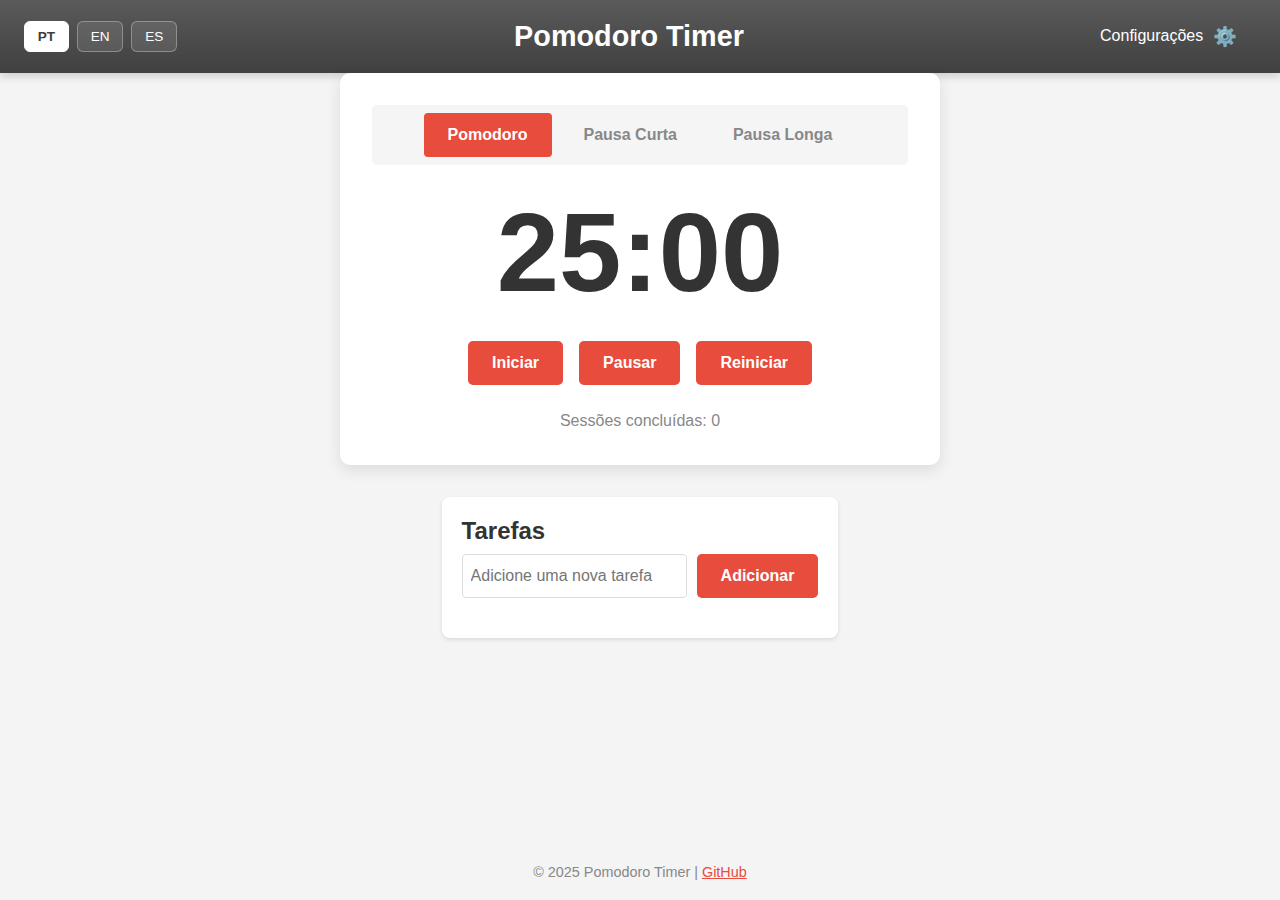
<file: index.html>
<!DOCTYPE html>
<html lang="pt-BR" data-lang="pt-BR">

<head>
    <meta charset="UTF-8">
    <meta name="viewport" content="width=device-width, initial-scale=1.0">
    <meta name="description" content="" data-i18n="metaDescription">
    <meta name="keywords" content="" data-i18n="metaKeywords">
    <meta name="author" content="Matheus De Marco Lopes">
    <meta name="theme-color" content="#e74c3c">
    <title data-i18n="appTitle">Pomodoro Timer</title>
    <!-- Google Tag Manager -->
    <script>(function (w, d, s, l, i) {
            w[l] = w[l] || []; w[l].push({
                'gtm.start':
                    new Date().getTime(), event: 'gtm.js'
            }); var f = d.getElementsByTagName(s)[0],
                j = d.createElement(s), dl = l != 'dataLayer' ? '&l=' + l : ''; j.async = true; j.src =
                    'https://www.googletagmanager.com/gtm.js?id=' + i + dl; f.parentNode.insertBefore(j, f);
        })(window, document, 'script', 'dataLayer', 'GTM-TQKS9H4X');</script>
    <!-- End Google Tag Manager -->
    <!-- Favicon -->
    <link rel="icon" href="assets/favicon.ico" type="image/x-icon">
    <!-- Manifest for PWA -->
    <link rel="manifest" href="manifest.json">
    <!-- CSS -->
    <link rel="stylesheet" href="css/reset.css">
    <link rel="stylesheet" href="css/style.css">
</head>

<body>
    <!-- Google Tag Manager (noscript) -->
    <noscript><iframe src="https://www.googletagmanager.com/ns.html?id=GTM-TQKS9H4X" height="0" width="0"
            style="display:none;visibility:hidden"></iframe></noscript>
    <!-- End Google Tag Manager (noscript) -->
    <header>
        <div class="language-switcher">
            <button class="lang-btn" data-lang="pt">PT</button>
            <button class="lang-btn" data-lang="en">EN</button>
            <button class="lang-btn" data-lang="es">ES</button>
        </div>
        <h1 data-i18n="headerTitle">Pomodoro Timer</h1>
        <button id="settings-btn" class="settings-btn" aria-label="" data-i18n-label="settingsBtnLabel">
            <span class="settings-text" data-i18n="settingsBtnText">Configurações</span>
            <span class="settings-icon">⚙️</span>
        </button>
    </header>

    <main>
        <section class="timer-container">
            <div class="timer-modes-nav">
                <button class="mode-btn active" data-mode="pomodoro" data-i18n="modePomodoro">Pomodoro</button>
                <button class="mode-btn" data-mode="short-break" data-i18n="modeShortBreak">Pausa Curta</button>
                <button class="mode-btn" data-mode="long-break" data-i18n="modeLongBreak">Pausa Longa</button>
            </div>
            <div class="timer-display">
                <span id="minutes">25</span>:<span id="seconds">00</span>
            </div>
            <div class="timer-mode">
                <span id="current-mode" data-i18n="timerModeWork">Trabalho</span>
            </div>
            <div class="timer-controls">
                <button id="start-btn" class="btn" data-i18n="startBtn">Iniciar</button>
                <button id="pause-btn" class="btn" data-i18n="pauseBtn">Pausar</button>
                <button id="reset-btn" class="btn" data-i18n="resetBtn">Reiniciar</button>
            </div>
            <div class="session-counter">
                <span data-i18n="sessionCounter">Sessões concluídas:</span> <span id="session-count">0</span>
            </div>
        </section>

        <section class="tasks-container">
            <h2 data-i18n="tasksTitle">Tarefas</h2>
            <form id="task-form">
                <input type="text" id="task-input" placeholder="" data-i18n-placeholder="taskInputPlaceholder" required>
                <button type="submit" class="btn" data-i18n="addTaskBtn">Adicionar</button>
            </form>
            <ul id="task-list">
                <!-- Tasks will be added here dynamically -->
            </ul>
        </section>
    </main>

    <!-- Settings Modal -->
    <div id="settings-modal" class="modal">
        <div class="modal-content">
            <div class="modal-header">
                <h2 data-i18n="modalSettingsTitle">Configurações</h2>
                <button id="close-settings" class="close-btn">&times;</button>
            </div>
            <form id="settings-form">
                <div class="settings-section">
                    <h3 data-i18n="modalUserPrefsTitle">Preferências do usuário</h3>
                    <div class="form-group">
                        <div class="checkbox-container">
                            <input type="checkbox" id="show-time-in-title">
                            <label for="show-time-in-title" data-i18n="prefShowTimeInTitle">Indicação do tempo no
                                título?</label>
                        </div>
                    </div>
                    <div class="form-group">
                        <div class="checkbox-container">
                            <input type="checkbox" id="sound-enabled" checked>
                            <label for="sound-enabled" data-i18n="prefSoundNotifications">Notificações sonoras?</label>
                        </div>
                    </div>
                </div>

                <div class="settings-section">
                    <h3 data-i18n="modalSoundSettingsTitle">Configurações de som</h3>
                    <div class="form-group">
                        <label for="sound-type" data-i18n="soundTypeLabel">Selecione o som:</label>
                        <select id="sound-type" class="form-control">
                            <option value="beep" data-i18n="soundTypeBeep">Beep</option>
                            <option value="bell" data-i18n="soundTypeBell">Sino</option>
                            <option value="alarm" data-i18n="soundTypeAlarm">Alarme</option>
                            <option value="notification" data-i18n="soundTypeNotification">Notificação</option>
                        </select>
                    </div>
                    <div class="form-group">
                        <label for="sound-volume" data-i18n="soundVolumeLabel">Selecione o volume:</label>
                        <select id="sound-volume" class="form-control">
                            <option value="0.0" data-i18n="volumeMute">Mudo</option>
                            <option value="0.25" data-i18n="volume25">25%</option>
                            <option value="0.5" data-i18n="volume50">50%</option>
                            <option value="0.75" data-i18n="volume75">75%</option>
                            <option value="1.0" data-i18n="volume100">100%</option>
                        </select>
                    </div>
                </div>

                <div class="settings-section">
                    <h3 data-i18n="modalTimeSettingsTitle">Configurar tempos (em minutos)</h3>
                    <div class="form-group">
                        <label for="work-duration" data-i18n="timePomodoroLabel">Pomodoro:</label>
                        <input type="number" id="work-duration" min="1" max="60" value="25">
                    </div>
                    <div class="form-group">
                        <label for="short-break-duration" data-i18n="timeShortBreakLabel">Pausa curta:</label>
                        <input type="number" id="short-break-duration" min="1" max="30" value="5">
                    </div>
                    <div class="form-group">
                        <label for="long-break-duration" data-i18n="timeLongBreakLabel">Pausa longa:</label>
                        <input type="number" id="long-break-duration" min="1" max="60" value="15">
                    </div>
                </div>

                <button type="submit" class="btn" data-i18n="saveBtn">Salvar</button>
            </form>
        </div>
    </div>

    <footer>
        <p>&copy; 2025 Pomodoro Timer | <a href="https://github.com/matheusdmlopes/pomodoro-timer-web" target="_blank"
                data-i18n="footerGitHubLink">GitHub</a></p>
    </footer>

    <!-- JavaScript -->
    <script src="js/i18n.js"></script>
    <script src="js/settings.js"></script>
    <script src="js/timer.js"></script>
    <script src="js/tasks.js"></script>
    <script src="js/main.js"></script>
</body>

</html>
</file>
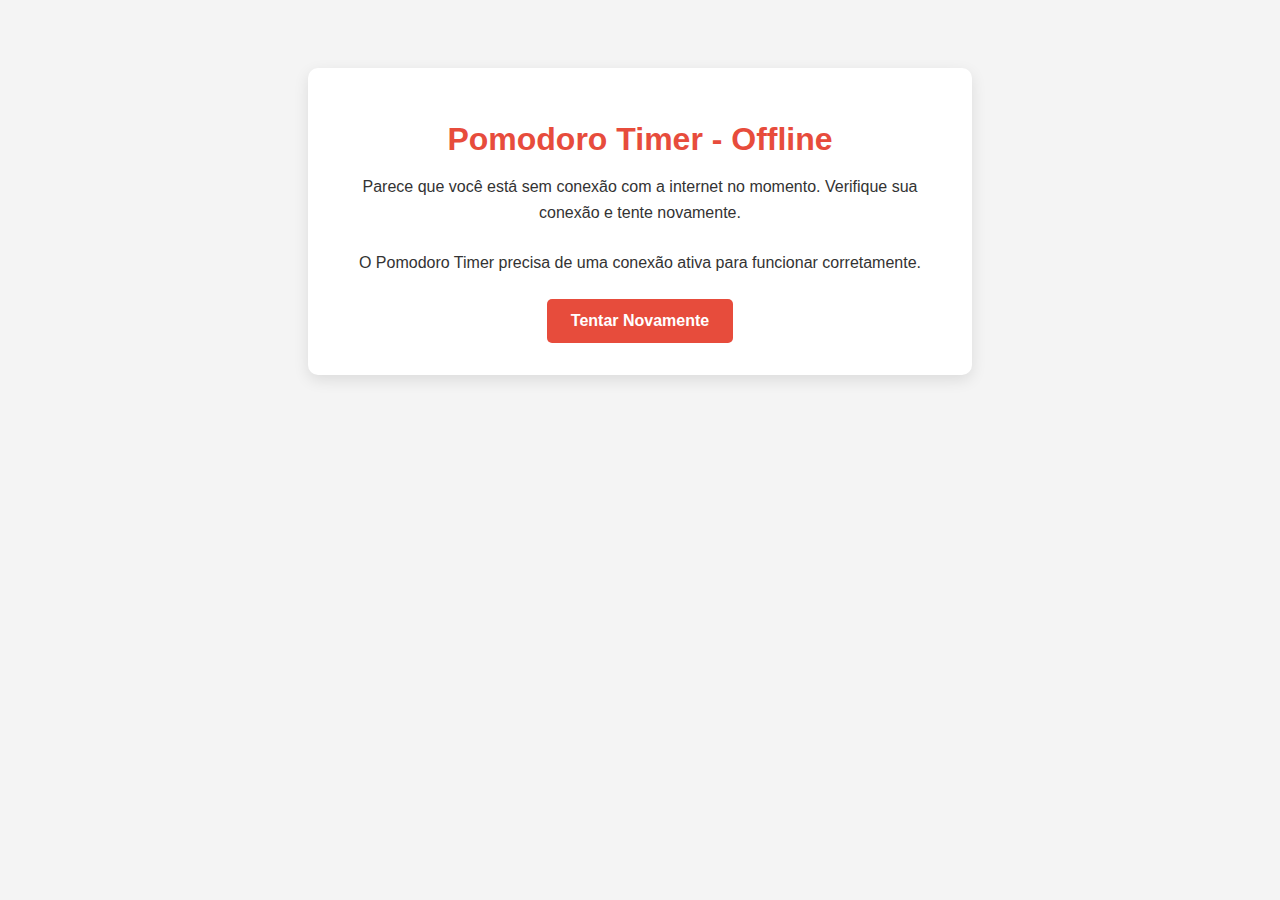
<file: offline.html>
<!DOCTYPE html>
<html lang="pt-BR">

<head>
    <meta charset="UTF-8">
    <meta name="viewport" content="width=device-width, initial-scale=1.0">
    <meta name="description" content="Pomodoro Timer - Modo Offline">
    <meta name="theme-color" content="#e74c3c">
    <title>Pomodoro Timer - Offline</title>
    <style>
        body {
            font-family: Arial, sans-serif;
            text-align: center;
            margin: 0;
            padding: 20px;
            background-color: #f4f4f4;
            color: #333;
        }

        .container {
            max-width: 600px;
            margin: 3rem auto;
            padding: 2rem;
            background-color: white;
            border-radius: 10px;
            box-shadow: 0 5px 15px rgba(0, 0, 0, 0.1);
        }

        h1 {
            color: #e74c3c;
            margin-bottom: 1rem;
        }

        p {
            margin-bottom: 1.5rem;
            line-height: 1.6;
        }

        .btn {
            display: inline-block;
            background-color: #e74c3c;
            color: white;
            padding: 0.8rem 1.5rem;
            border-radius: 5px;
            text-decoration: none;
            font-weight: 600;
            transition: background-color 0.3s ease;
        }

        .btn:hover {
            background-color: #c0392b;
        }
    </style>
</head>

<body>
    <div class="container">
        <h1>Pomodoro Timer - Offline</h1>
        <p>Parece que você está sem conexão com a internet no momento. Verifique sua conexão e tente novamente.</p>
        <p>O Pomodoro Timer precisa de uma conexão ativa para funcionar corretamente.</p>
        <a href="index.html" class="btn">Tentar Novamente</a>
    </div>
</body>

</html>
</file>
<file: css/style.css>
/* Variables */
:root {
    --primary-color: #e74c3c;
    --primary-dark: #c0392b;
    --secondary-color: #2ecc71;
    --dark-color: #333;
    --light-color: #f4f4f4;
    --gray-color: #888;
    --transition: all 0.3s ease;
    --shadow: 0 5px 15px rgba(0, 0, 0, 0.1);
    --container-width: 600px;
}

/* Base Styles */
body {
    display: flex;
    flex-direction: column;
    min-height: 100vh;
    background-color: var(--light-color);
    margin: 0;
    padding: 0;
}

header {
    display: grid;
    grid-template-columns: auto 1fr auto;
    align-items: center;
    padding: 1rem 1.5rem;
    background: linear-gradient(to bottom, #5a5a5a, #404040);
    box-shadow: 0 4px 8px rgba(0, 0, 0, 0.15);
    height: auto;
    min-height: 4rem;
    color: white;
    gap: 1rem;
}

.language-switcher {
    grid-column: 1 / 2;
    display: flex;
    gap: 0.5rem;
}

.lang-btn {
    background-color: rgba(255, 255, 255, 0.1);
    border: 1px solid rgba(255, 255, 255, 0.3);
    color: white;
    padding: 0.4rem 0.8rem;
    border-radius: 6px;
    cursor: pointer;
    font-size: 0.85rem;
    font-weight: 500;
    transition: background-color 0.3s, border-color 0.3s;
}

.lang-btn:hover {
    background-color: rgba(255, 255, 255, 0.2);
    border-color: rgba(255, 255, 255, 0.5);
}

.lang-btn.active {
    background-color: white;
    color: #404040;
    border-color: white;
    font-weight: 600;
}

header h1 {
    grid-column: 2 / 3;
    color: white;
    font-size: 1.8rem;
    font-weight: 600;
    margin: 0;
    padding: 0;
    text-align: center;
}

h1 {
    color: var(--primary-color);
    font-size: 2.5rem;
    margin-bottom: 0.5rem;
}

main {
    flex: 1;
    display: flex;
    flex-direction: column;
    align-items: center;
    gap: 2rem;
    max-width: var(--container-width);
    margin: 0 auto;
    width: 100%;
}

footer {
    text-align: center;
    padding: 1rem 0;
    margin-top: 2rem;
    color: var(--gray-color);
    font-size: 0.9rem;
}

footer a {
    color: var(--primary-color);
    text-decoration: underline;
}

/* Timer Styles */
.timer-container {
    background-color: white;
    padding: 2rem;
    border-radius: 10px;
    box-shadow: var(--shadow);
    text-align: center;
    width: 100%;
    position: relative;
}

.timer-modes-nav {
    display: flex;
    justify-content: center;
    gap: 0.5rem;
    margin-bottom: 2rem;
    background-color: #f5f5f5;
    padding: 0.5rem;
    border-radius: 5px;
}

.mode-btn {
    background: none;
    border: none;
    padding: 0.8rem 1.5rem;
    font-size: 1rem;
    font-weight: 600;
    color: var(--gray-color);
    cursor: pointer;
    transition: all 0.3s ease;
    border-radius: 4px;
}

.mode-btn:hover {
    background-color: rgba(0, 0, 0, 0.05);
}

.mode-btn.active {
    background-color: var(--primary-color);
    color: white;
}

/* Hide the timer-mode text since we now have the navigation */
.timer-mode {
    display: none;
}

.timer-display {
    font-size: 7rem;
    font-weight: bold;
    color: var(--dark-color);
    margin: 2rem 0;
    line-height: 1;
}

.timer-controls {
    display: flex;
    justify-content: center;
    gap: 1rem;
    margin-bottom: 1.5rem;
}

.btn {
    background-color: var(--primary-color);
    color: white;
    border: none;
    padding: 0.8rem 1.5rem;
    border-radius: 5px;
    font-weight: 600;
    transition: var(--transition);
}

.btn:hover {
    background-color: var(--primary-dark);
    transform: translateY(-3px);
}

.session-counter {
    font-size: 1rem;
    color: var(--gray-color);
}

/* Settings Styles */
.settings-container {
    background-color: white;
    padding: 2rem;
    border-radius: 10px;
    box-shadow: var(--shadow);
    width: 100%;
}

.settings-container h2 {
    color: var(--dark-color);
    margin-bottom: 1.5rem;
    text-align: center;
}

#settings-form {
    display: flex;
    flex-direction: column;
    gap: 1rem;
}

.settings-section {
    margin-bottom: 2rem;
    padding-bottom: 1.5rem;
    border-bottom: 1px solid #eee;
}

.settings-section:last-of-type {
    border-bottom: none;
    padding-bottom: 0;
}

.settings-section h3 {
    font-size: 1.2rem;
    color: var(--dark-color);
    margin-bottom: 1.2rem;
    font-weight: 600;
}

.form-group {
    margin-bottom: 1rem;
}

.form-group:last-child {
    margin-bottom: 0;
}

.form-group label {
    font-weight: 500;
    color: var(--dark-color);
    font-size: 1rem;
}

.form-group input[type="number"] {
    padding: 0.8rem;
    border: 2px solid #e1e1e1;
    border-radius: 8px;
    width: 100%;
    max-width: 120px;
}

.form-group input[type="checkbox"] {
    width: 22px;
    height: 22px;
    border: 2px solid #e1e1e1;
    border-radius: 4px;
    cursor: pointer;
    accent-color: var(--primary-color);
}

.form-control {
    width: 100%;
    padding: 0.8rem;
    border: 2px solid #e1e1e1;
    border-radius: 8px;
    font-size: 1rem;
    transition: all 0.3s ease;
    background-color: white;
    cursor: pointer;
    appearance: none;
    -webkit-appearance: none;
    background-image: url("data:image/svg+xml;charset=UTF-8,%3csvg xmlns='http://www.w3.org/2000/svg' viewBox='0 0 24 24' fill='none' stroke='currentColor' stroke-width='2' stroke-linecap='round' stroke-linejoin='round'%3e%3cpolyline points='6 9 12 15 18 9'%3e%3c/polyline%3e%3c/svg%3e");
    background-repeat: no-repeat;
    background-position: right 1rem center;
    background-size: 1em;
    padding-right: 2.5rem;
}

.form-control:focus {
    border-color: var(--primary-color);
    outline: none;
    box-shadow: 0 0 0 3px rgba(231, 76, 60, 0.1);
}

.form-control:hover {
    border-color: var(--primary-color);
}

.checkbox-container {
    display: flex;
    align-items: center;
    gap: 0.8rem;
    padding: 0.5rem 0;
}

.checkbox-container label {
    font-size: 1rem;
    color: var(--dark-color);
    cursor: pointer;
}

.checkbox-container input[type="checkbox"] {
    margin: 0;
    cursor: pointer;
}

#settings-form .btn {
    margin-top: 1rem;
}

/* Responsive */
@media (max-width: 768px) {
    :root {
        --container-width: 100%;
    }

    .timer-display {
        font-size: 6rem;
    }

    .timer-controls {
        flex-direction: column;
        align-items: center;
        gap: 0.8rem;
    }

    .btn {
        width: 100%;
        max-width: 200px;
    }

    .settings-container {
        padding: 1.5rem;
    }

    .form-group {
        flex-direction: column;
    }

    input[type="number"] {
        padding: 0.7rem;
    }
}

@media (max-width: 480px) {
    .timer-display {
        font-size: 4rem;
    }

    .timer-container,
    .settings-container {
        padding: 1rem;
    }

    .settings-text {
        display: none;
    }

    header {
        padding: 0.8rem 1.5rem;
        grid-template-columns: auto 1fr auto;
    }

    header h1 {
        font-size: 1.5rem;
        grid-column: 2 / 3;
    }

    .settings-btn {
        padding: 0.6rem;
        grid-column: 3 / 4;
    }
}

.tasks-container {
    background: #fff;
    padding: 20px;
    border-radius: 8px;
    box-shadow: 0 2px 4px rgba(0, 0, 0, 0.1);
    margin-bottom: 20px;
}

#task-form {
    display: flex;
    gap: 10px;
    margin-bottom: 20px;
}

#task-input {
    flex: 1;
    padding: 8px;
    border: 1px solid #ddd;
    border-radius: 4px;
}

#task-list {
    list-style: none;
    padding: 0;
}

.task-item {
    display: flex;
    align-items: center;
    padding: 10px;
    border-bottom: 1px solid #eee;
}

.task-item:last-child {
    border-bottom: none;
}

.task-content {
    flex: 1;
    display: flex;
    align-items: center;
    gap: 10px;
}

.task-checkbox {
    width: 20px;
    height: 20px;
}

.task-text {
    flex: 1;
}

.task-pomodoros {
    background: #e74c3c;
    color: white;
    padding: 2px 8px;
    border-radius: 12px;
    font-size: 0.8em;
}

.task-actions {
    display: flex;
    gap: 10px;
}

.task-actions button {
    background: none;
    border: none;
    cursor: pointer;
    color: #666;
}

.task-actions button:hover {
    color: #e74c3c;
}

.completed {
    text-decoration: line-through;
    color: #888;
}

/* Header Styles */
/* Header styling is already defined in the Base Styles section above */

.settings-wrapper {
    display: flex;
    align-items: center;
    gap: 0.5rem;
    color: white;
}

.settings-text {
    font-size: 1rem;
    font-weight: 500;
}

.settings-btn {
    grid-column: 3 / 4;
    justify-self: end;
    background: none;
    border: none;
    cursor: pointer;
    padding: 0.6rem 1.2rem;
    border-radius: 8px;
    transition: background-color 0.3s, box-shadow 0.3s;
    color: white;
    display: flex;
    align-items: center;
    gap: 0.6rem;
}

.settings-icon {
    font-size: 1.2rem;
    display: flex;
    align-items: center;
}

.settings-btn:hover {
    background-color: rgba(255, 255, 255, 0.1);
    box-shadow: 0 0 5px rgba(255, 255, 255, 0.2);
}

/* Modal Styles */
.modal {
    display: none;
    position: fixed;
    top: 0;
    left: 0;
    width: 100%;
    height: 100%;
    background-color: rgba(0, 0, 0, 0.6);
    z-index: 1001;
    justify-content: center;
    align-items: center;
    backdrop-filter: blur(3px);
}

.modal.show {
    display: flex;
}

.modal-content {
    background-color: #fff;
    padding: 2.5rem;
    border-radius: 16px;
    width: 90%;
    max-width: 500px;
    max-height: 90vh;
    overflow-y: auto;
    position: relative;
    animation: modalFadeIn 0.3s ease-out;
    box-shadow: 0 10px 25px rgba(0, 0, 0, 0.2);
}

.modal-header {
    display: flex;
    justify-content: space-between;
    align-items: center;
    margin-bottom: 2rem;
    padding-bottom: 1rem;
    border-bottom: 2px solid #f0f0f0;
}

.modal-header h2 {
    font-size: 1.8rem;
    color: var(--dark-color);
    font-weight: 600;
    margin: 0;
}

.close-btn {
    background: none;
    border: none;
    font-size: 2rem;
    cursor: pointer;
    padding: 0.5rem;
    color: #666;
    transition: all 0.3s ease;
    border-radius: 50%;
    width: 40px;
    height: 40px;
    display: flex;
    align-items: center;
    justify-content: center;
    margin: -0.5rem;
}

.close-btn:hover {
    color: var(--primary-color);
    background-color: rgba(231, 76, 60, 0.1);
}

/* Responsive adjustments */
@media (max-width: 600px) {
    .modal-content {
        width: 95%;
        padding: 1.5rem;
        border-radius: 12px;
    }

    .modal-header h2 {
        font-size: 1.5rem;
    }

    .form-group label {
        font-size: 0.95rem;
    }

    .settings-section {
        margin-bottom: 1.5rem;
        padding-bottom: 1rem;
    }

    .settings-section h3 {
        font-size: 1.1rem;
        margin-bottom: 1rem;
    }
}

/* Removing/hiding progress circle elements */
.progress-circle,
.progress-ring,
.progress-ring-circle,
.progress-ring-bg {
    display: none;
}

.form-control {
    width: 100%;
    padding: 8px;
    border: 1px solid #ddd;
    border-radius: 4px;
    margin-top: 5px;
}

select.form-control {
    background-color: white;
    cursor: pointer;
}

select.form-control:hover {
    border-color: #e74c3c;
}

@media (max-width: 600px) {
    header {
        grid-template-columns: 1fr auto;
        padding: 0.8rem 1rem;
        gap: 0.8rem;
    }

    .language-switcher {
        grid-column: 1 / 2;
        justify-self: start;
    }

    header h1 {
        grid-column: 1 / -1;
        grid-row: 2 / 3;
        font-size: 1.5rem;
        text-align: center;
        margin-top: 0.5rem;
    }

    .settings-btn {
        grid-column: 2 / 3;
        grid-row: 1 / 2;
        justify-self: end;
    }

    .settings-text {
        display: none;
    }
}

@media (max-width: 480px) {
    .lang-btn {
        padding: 0.3rem 0.6rem;
        font-size: 0.8rem;
    }

    header h1 {
        font-size: 1.4rem;
    }
}
</file>
